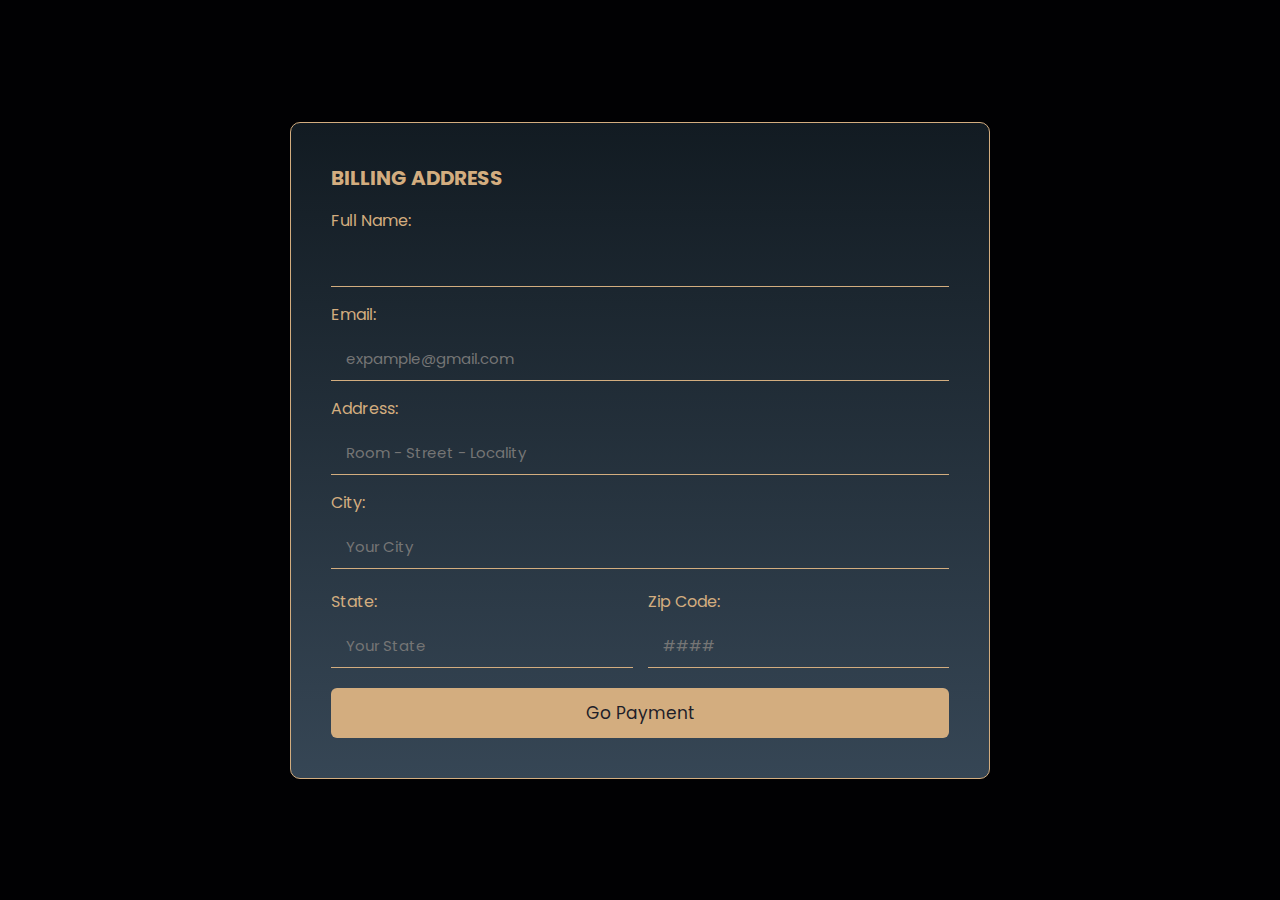
<file: Coffee Website/adress/index.html>
<!DOCTYPE html>
<html lang="en">
    <head>
        <meta charset="UTF-8">
        <meta http-equiv="X-UA-Compatible"content="IE=edge">
        <meta name="viewimport" content="width=device-width, initial-scale=1.0">
        <title>Adress </title>
        <link rel="icon" href="../img/coffeeLogo.jpg" type="image/png">
        <link rel="stylesheet" href="style.css">
    </head>

    <body>
        <div class="container">
            <form action="">
                <div class="row">
                    <div class="column">
                        <h3 class="title">Billing Address</h3>
                            <div class="input-box">
                                <span>Full Name: </span>
                                <input type="text"placerholder="Your Name">
                            </div>
                            <div class="input-box">
                                    <span>Email: </span>
                                    <input type="email"
                                placeholder="expample@gmail.com">
                            </div>
                            <div class="input-box">
                                <span>Address: </span>
                                <input type="text" placeholder="Room - Street - Locality">
                            </div>
                        
                            <div class="input-box">
                                <span>City: </span>
                                <input type="text"
                                placeholder="Your City">
                            </div>
                            <div class="flex">
                                <div class="input-box">
                                    <span>State: </span>
                                    <input type="text"
                                    placeholder="Your State">
                                </div>
                            
                                <div class="input-box">
                                    <span>Zip Code: </span>
                                    <input type="number"
                                    placeholder="####">
                                </div>
                            </div>
                    </div>
                </div>
            <a href="../checkout/index.html">
                <div class="btn">Go Payment</div>
            </a>
        </form>
    </div>

    </body>

</html>
</file>
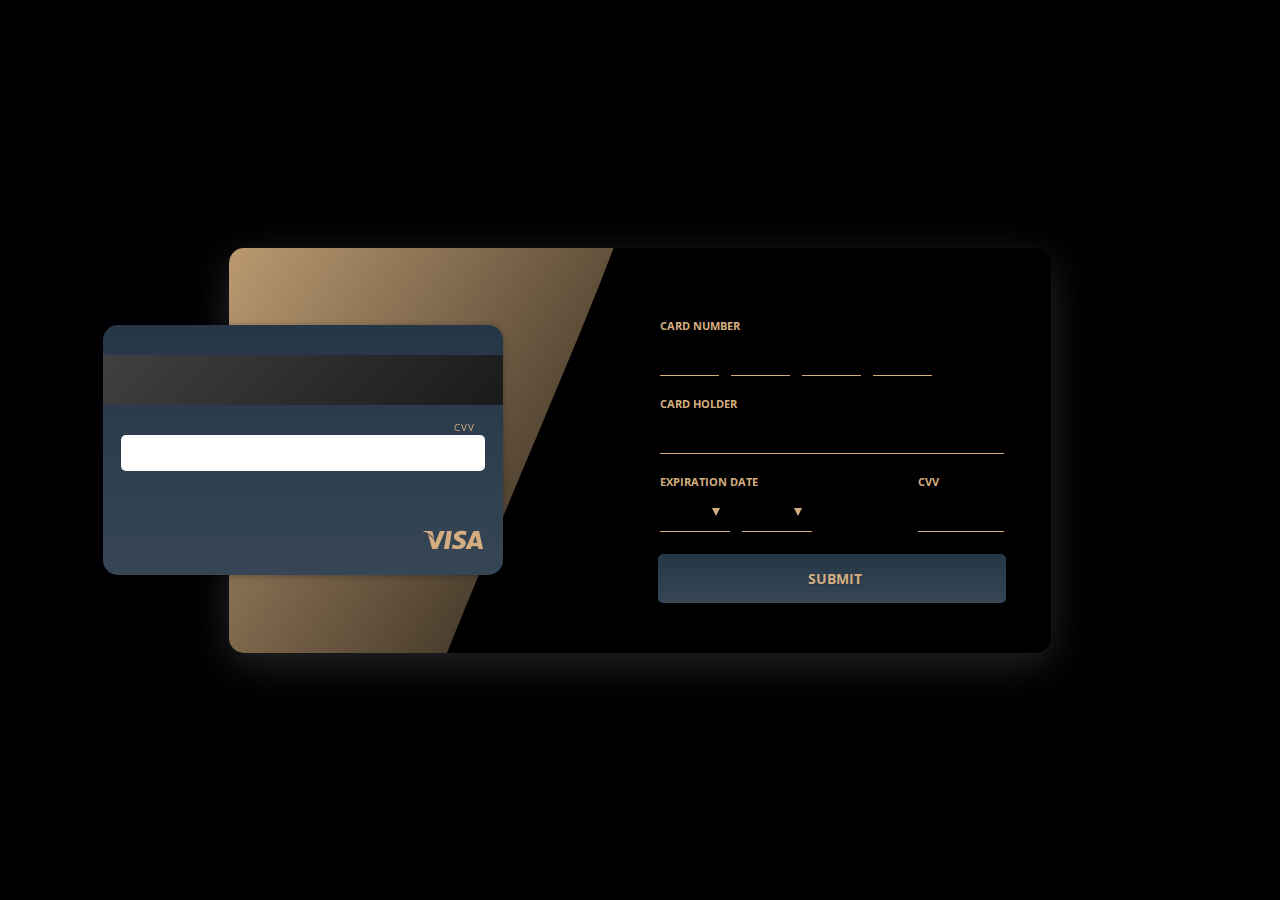
<file: Coffee Website/checkout/index.html>
<!DOCTYPE html>
<html>
<!-- Code by Keyframe Effects -->
<head>
	<title>Responsive Credit Card Form HTML CSS & jQuery</title>
    <meta charset="utf-8" />
	<meta name="viewport" content="width=device-width, initial-scale=1, minimum-scale=1, maximum-scale=1" />
	<link rel="stylesheet" href="style.css">
	<script src="https://ajax.googleapis.com/ajax/libs/jquery/3.6.3/jquery.min.js"></script>
  <link rel="icon" href="../img/coffeeLogo.jpg" type="image/png">
	<link href="https://fonts.googleapis.com/css2?family=Open+Sans:wght@400;500;600;700&display=swap" rel="stylesheet">
  <link 
    rel="stylesheet" 
    href="https://cdnjs.cloudflare.com/ajax/libs/font-awesome/6.5.1/css/all.min.css" 
    integrity="sha512-DTOQO9RWCH3ppGqcWaEA1BIZOC6xxalwEsw9c2QQeAIftl+Vegovlnee1c9QX4TctnWMn13TZye+giMm8e2LwA==" 
    crossorigin="anonymous" 
    referrerpolicy="no-referrer" 
    />
</head>
<body>

<div class="checkout">
	<div><svg viewBox="0 0 500 150" preserveAspectRatio="none" style="border-radius: 15px; position: absolute; top: 0; left: 0; height: 100%; width: 100%;">
    <defs>
      <linearGradient id="gradiente" x1="0%" y1="0%" x2="100%" y2="100%">
        <stop offset="0%" style="stop-color:#d3ad7f;" />
        <stop offset="100%" style="stop-color:#000;" />
      </linearGradient>
    </defs>
    <path d="M208.09,0.00 C384.68,-161.89 -117.80,438.09 200.79,150.00 L-32.18,178.09 L0.00,0.00 Z" style="stroke: none; fill: url(#gradiente);"></path>
  </svg>
	</div>
	
  <div class="credit-card-box">
    <div class="flip">
      <div class="front">
        <div class="chip"></div>
        <div class="logo">
          <svg version="1.1" id="visa" xmlns="http://www.w3.org/2000/svg" xmlns:xlink="http://www.w3.org/1999/xlink" x="0px" y="0px"
               width="47.834px" height="47.834px" viewBox="0 0 47.834 47.834" style="enable-background:new 0 0 47.834 47.834;">
            <g>
              <g>
                <path d="M44.688,16.814h-3.004c-0.933,0-1.627,0.254-2.037,1.184l-5.773,13.074h4.083c0,0,0.666-1.758,0.817-2.143
                         c0.447,0,4.414,0.006,4.979,0.006c0.116,0.498,0.474,2.137,0.474,2.137h3.607L44.688,16.814z M39.893,26.01
                         c0.32-0.819,1.549-3.987,1.549-3.987c-0.021,0.039,0.317-0.825,0.518-1.362l0.262,1.23c0,0,0.745,3.406,0.901,4.119H39.893z
                         M34.146,26.404c-0.028,2.963-2.684,4.875-6.771,4.875c-1.743-0.018-3.422-0.361-4.332-0.76l0.547-3.193l0.501,0.228
                         c1.277,0.532,2.104,0.747,3.661,0.747c1.117,0,2.313-0.438,2.325-1.393c0.007-0.625-0.501-1.07-2.016-1.77
                         c-1.476-0.683-3.43-1.827-3.405-3.876c0.021-2.773,2.729-4.708,6.571-4.708c1.506,0,2.713,0.31,3.483,0.599l-0.526,3.092
                         l-0.351-0.165c-0.716-0.288-1.638-0.566-2.91-0.546c-1.522,0-2.228,0.634-2.228,1.227c-0.008,0.668,0.824,1.108,2.184,1.77
                         C33.126,23.546,34.163,24.783,34.146,26.404z M0,16.962l0.05-0.286h6.028c0.813,0.031,1.468,0.29,1.694,1.159l1.311,6.304
                         C7.795,20.842,4.691,18.099,0,16.962z M17.581,16.812l-6.123,14.239l-4.114,0.007L3.862,19.161
                         c2.503,1.602,4.635,4.144,5.386,5.914l0.406,1.469l3.808-9.729L17.581,16.812L17.581,16.812z M19.153,16.8h3.89L20.61,31.066
                         h-3.888L19.153,16.8z"/>
              </g>
            </g>
          </svg>
        </div>
        <div class="number"></div>
        <div class="card-holder">
          <label>Card holder</label>
          <div></div>
        </div>
        <div class="card-expiration-date">
          <label>Expires</label>
          <div></div>
        </div>
      </div>
      <div class="back">
        <div class="strip"></div>
        <div class="logo">
          <svg version="1.1" id="visa" xmlns="http://www.w3.org/2000/svg" xmlns:xlink="http://www.w3.org/1999/xlink" x="0px" y="0px"
               width="47.834px" height="47.834px" viewBox="0 0 47.834 47.834" style="enable-background:new 0 0 47.834 47.834;">
            <g>
              <g>
                <path d="M44.688,16.814h-3.004c-0.933,0-1.627,0.254-2.037,1.184l-5.773,13.074h4.083c0,0,0.666-1.758,0.817-2.143
                         c0.447,0,4.414,0.006,4.979,0.006c0.116,0.498,0.474,2.137,0.474,2.137h3.607L44.688,16.814z M39.893,26.01
                         c0.32-0.819,1.549-3.987,1.549-3.987c-0.021,0.039,0.317-0.825,0.518-1.362l0.262,1.23c0,0,0.745,3.406,0.901,4.119H39.893z
                         M34.146,26.404c-0.028,2.963-2.684,4.875-6.771,4.875c-1.743-0.018-3.422-0.361-4.332-0.76l0.547-3.193l0.501,0.228
                         c1.277,0.532,2.104,0.747,3.661,0.747c1.117,0,2.313-0.438,2.325-1.393c0.007-0.625-0.501-1.07-2.016-1.77
                         c-1.476-0.683-3.43-1.827-3.405-3.876c0.021-2.773,2.729-4.708,6.571-4.708c1.506,0,2.713,0.31,3.483,0.599l-0.526,3.092
                         l-0.351-0.165c-0.716-0.288-1.638-0.566-2.91-0.546c-1.522,0-2.228,0.634-2.228,1.227c-0.008,0.668,0.824,1.108,2.184,1.77
                         C33.126,23.546,34.163,24.783,34.146,26.404z M0,16.962l0.05-0.286h6.028c0.813,0.031,1.468,0.29,1.694,1.159l1.311,6.304
                         C7.795,20.842,4.691,18.099,0,16.962z M17.581,16.812l-6.123,14.239l-4.114,0.007L3.862,19.161
                         c2.503,1.602,4.635,4.144,5.386,5.914l0.406,1.469l3.808-9.729L17.581,16.812L17.581,16.812z M19.153,16.8h3.89L20.61,31.066
                         h-3.888L19.153,16.8z"/>
              </g>
            </g>
          </svg>

        </div>
        <div class="cvv">
          <label>CVV</label>
          <div></div>
        </div>
      </div>
    </div>
  </div>
  
  <form class="form" autocomplete="off" novalidate>
    <fieldset>
      <label for="card-number">Card Number</label>
      <input type="num" id="card-number" class="input-cart-number" maxlength="4" />
      <input type="num" id="card-number-1" class="input-cart-number" maxlength="4" />
      <input type="num" id="card-number-2" class="input-cart-number" maxlength="4" />
      <input type="num" id="card-number-3" class="input-cart-number" maxlength="4" />
    </fieldset>
    <fieldset>
      <label for="card-holder">Card holder</label>
      <input type="text" id="card-holder" />
    </fieldset>
    <fieldset class="fieldset-expiration">
      <label for="card-expiration-month">Expiration date</label>
      <div class="select">
        <select id="card-expiration-month">
          <option></option>
          <option>01</option>
          <option>02</option>
          <option>03</option>
          <option>04</option>
          <option>05</option>
          <option>06</option>
          <option>07</option>
          <option>08</option>
          <option>09</option>
          <option>10</option>
          <option>11</option>
          <option>12</option>
        </select>
      </div>
      <div class="select">
        <select id="card-expiration-year">
          <option></option>
          <option>2024</option>
          <option>2025</option>
          <option>2026</option>
          <option>2027</option>
          <option>2028</option>
          <option>2029</option>
          <option>2030</option>
          <option>2031</option>
          <option>2032</option>
          <option>2033</option>
          <option>2034</option>
        </select>
      </div>
    </fieldset>
    <fieldset class="fieldset-cvv">
      <label for="card-cvv">CVV</label>
      <input type="text" id="card-cvv" maxlength="3" />
    </fieldset>
    <div class="btn" id="submit"><i class="fa fa-lock"></i> submit</div>
  </form>
</div>

<div class="popup center">  
  <div class="icon">
      <i class="fa fa-check"></i>
  </div>

  <div class="title">
      Success!
  </div>

  <div class="description">
      Your order has been succesfully paid!
  </div>

  <div class="dismiss-btn">
    <a href="../index.html">
      <button id="dismiss-popup-btn">Dismiss</button>
    </a>
  </div>
</div>

<script src="script.js"></script>

</body>
</html>
</file>
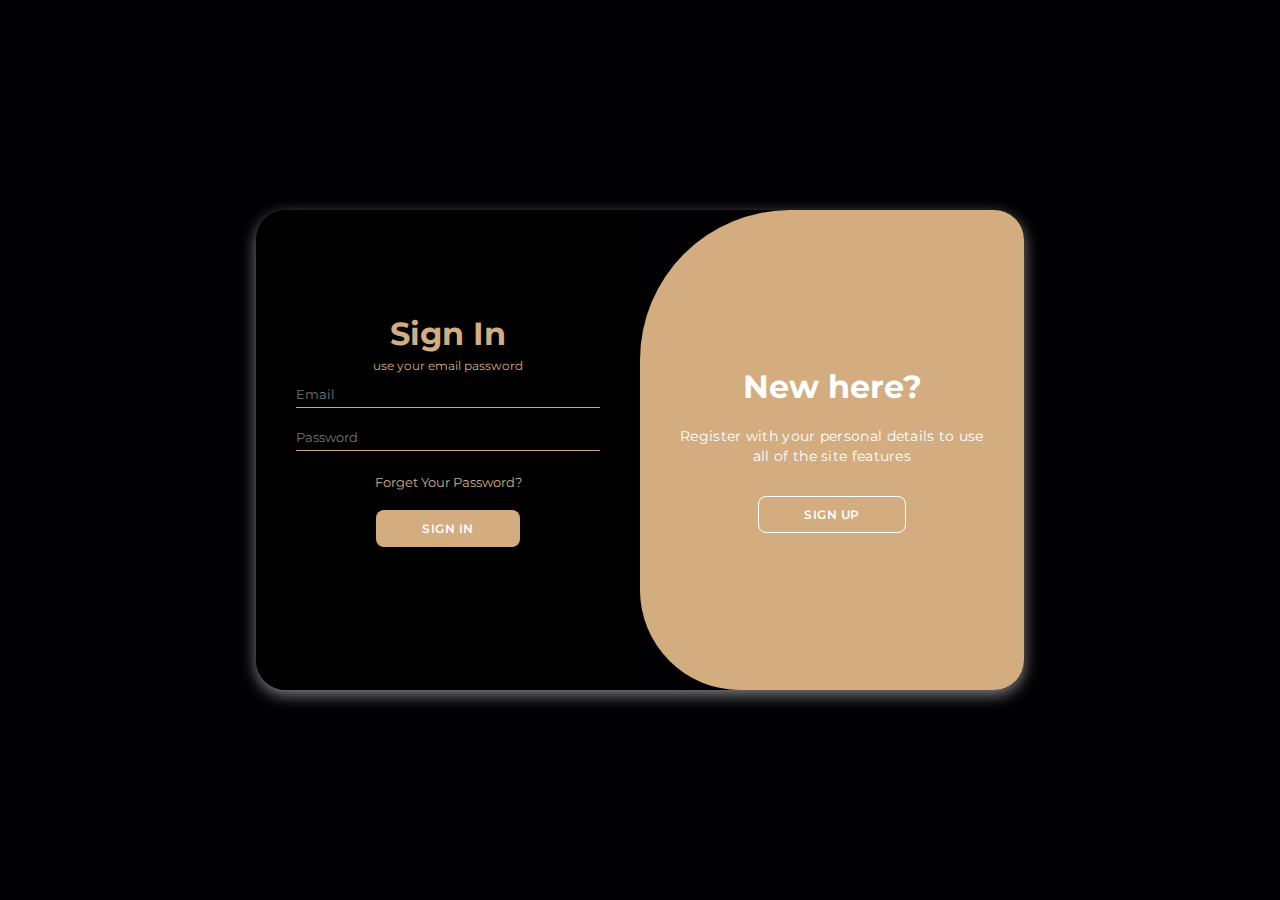
<file: Coffee Website/login/index.html>
<!DOCTYPE html>
<html lang="en">
    <head>
        <meta charset = UTF-8>
        <meta name="viewport" content="width=device-width, initial-scale=1.0">
        <link rel="icon" href="img/coffeeLogo.jpg" type="image/png">
        <link rel="stylesheet" href="https://cdnjs.cloudflare.com/ajax/libs/font-awesome/6.5.2/css/all.min.css">
        <link rel="stylesheet" href="style.css">
        <title>Login Page</title>
    </head>
    <body>
        <div class="container" id="container">
            <div class="form-container sign-up">
                <form>
                    <h1>Create Account</h1>
                    <span>use your email to register</span>
                    <input type="text" placeholder="Name">
                    <input type="email" placeholder="Email">
                    <input type="password" placeholder="Password">
                    <button id="signUpButton">Sign Up</button>
                </form>
            </div>
            <div class="form-container sign-in">
                <form>
                    <h1>Sign In</h1>
                    <span>use your email password</span>
                    <input id="email" type="email" placeholder="Email">
                    <input id="password" type="password" placeholder="Password">
                    <a href="">Forget Your Password?</a>
                    <button id="signInButton">Sign In</button>
                    <p id="message"></p>
                </form>
            </div>
            <div class="toggle-container">
                <div class="toggle">
                    <div class="toggle-panel toggle-left">
                        <h1>Welcome Back</h1>
                        <p>Enter your personal details to use all of the site features</p>
                        <button class="hidden" id="login">Sign In</button>
                    </div>
                    <div class="toggle-panel toggle-right">
                        <h1>New here?</h1>
                        <p>Register with your personal details to use all of the site features</p>
                        <button class="hidden" id="register">Sign Up</button>
                    </div>
                </div>
            </div>
        </div>
        <div class="popup center">  
            <div class="icon">
                <i class="fa fa-check"></i>
            </div>
            <div class="title">
                Welcome!
            </div>
            <div class="description">
                Your account has been created!
            </div>
            <div class="dismiss-btn">
                <a href="">
                    <button id="dismiss-popup-btn">Got it</button>
                </a>
            </div>
        </div>
        <script src="script.js"></script>
    </body>
</html>
</file>
<file: Coffee Website/adress/style.css>
@import url('https://fonts.googleapis.com/css2?family=Poppins:ital,wght@0,100;0,200;0,300;0,400;0,500;0,600;0,700;0,800;0,900;1,100;1,200;1,300;1,400;1,500;1,600;1,700;1,800;1,900&display=swap');

*{
    margin: 0;
    padding: 0;
    box-sizing: border-box;
    font-family: 'Poppins', sans-serif;    
}

:root{
    --main-color:#d3ad7f;
    --black:#1e1e29;
    --bg:#010103;
    --text: #fff;
}

a{
 color: transparent;   
}

body{
    background: var(--bg);
}

.container{
    display: flex;
    justify-content: center;
    align-items: center;
    min-height: 100vh;
    background: var(--bg);
    color: var(--main-color);
    padding: 25px;
}

.container form{
    border: 1px solid var(--main-color);
    width: 700px;
    padding: 40px;
	background: linear-gradient(180deg, #121b22, #364655);
    border-radius: 10px;
}

form .row{
    display: flex;
    gap: 15px;

}
.row .column{
    flex: 1 1 250px;
}

.column .title{
    font-size: 20px;
    color: var(--main-color);
    text-transform: uppercase;
    margin-bottom: 5px;
}

.column .input-box{
    margin: 15px 0;
}

.input-box span{
    display: block;
    margin-bottom: 10px;
}

.input-box input{
    background-color: transparent;
    color: var(--main-color);
    width: 100%;
    padding: 10px 15px;
    border: none;
    border-bottom: 1px solid var(--main-color);
    font-size: 15px;
}

.column .flex{
    display: flex;
    gap: 15px;
}

.flex .input-box{
    margin-top: 5px;
}

.column .flex{
    display: flex;
    gap: 15px;
}

.flex .input-box{
    margin-top: 5px;
}

form .btn{
    width: 100%;
    padding: 12px;
    text-align: center;
    border: 1px solid var(--black);
    background: var(--main-color);
    border: none;
    outline: none;
    border-radius: 6px;
    font-size: 17px;
    color: var(--black);
    margin-top: 5px;
    cursor: pointer;
    transition: .5s;
}

form .btn:hover{
    background: var(--black);
    border: 1px solid var(--main-color);
    color: var(--main-color);
}
</file>
<file: Coffee Website/checkout/style.css>
*,
*::before,
*::after {
	box-sizing: border-box;
}

:root{
    --main-color:#d3ad7f;
    --black:#1e1e29;
    --bg:#010103;
    --text: #fff;
}

html,
body {
	min-height: 100%;
	font-family: "Open Sans", sans-serif;
	height: 100%;
	display: flex;
	justify-content: center;
	align-items: center;
	width: 100%; 
	background-color:#010103;
}

.btn {
	display: block;
	background: #bded7d;
	color: #d3ad7f;
	text-decoration: none;
	margin: 20px 0;
	padding: 15px 15px;
	border-radius: 5px;
	position: relative;
}
.btn::after {
	content: "";
	position: absolute;
	z-index: 1;
	top: 0;
	left: 0;
	width: 100%;
	height: 100%;
	transition: all 0.2s ease-in-out;
	box-shadow: inset 0 3px 0 rgba(0, 0, 0, 0), 0 3px 3px rgba(0, 0, 0, 0.2);
	border-radius: 5px;
}
.btn:hover::after {
	background: rgba(0, 0, 0, 0.1);
	box-shadow: inset 0 3px 0 rgba(0, 0, 0, 0.2);
}

.form fieldset {
	border: none;
	padding: 0;
	padding: 10px 0;
	position: relative;
	clear: both;
}
.form fieldset.fieldset-expiration {
	float: left;
	width: 60%;
}
.form fieldset.fieldset-expiration .select {
	width: 70px;
	margin-right: 12px;
	float: left;
}
.form fieldset.fieldset-cvv {
	clear: none;
	float: right;
	width: 86px;
}
.form fieldset label {
	display: block;
	text-transform: uppercase;
	font-size: 11px;
	color: #d3ad7f;
	margin-bottom: 5px;
	font-weight: bold;
}
.form fieldset input,
.form fieldset .select {
	width: 100%;
	height: 38px;
	color: #d3ad7f;
	padding: 10px;
	border-radius: 0;
	font-size: 15px;
	outline: none !important;
	border: none;
	border-bottom: 1px solid #d3ad7f;
	background: transparent;
}
.form fieldset input.input-cart-number,
.form fieldset .select.input-cart-number {
	width: 59px;
	display: inline-block;
	margin-right: 8px;
	background: transparent;
}
.form fieldset input.input-cart-number:last-child,
.form fieldset .select.input-cart-number:last-child {
	margin-right: 0;
}
.form fieldset .select {
	position: relative;
}
.form fieldset .select::after {
	content: "";
	border-top: 8px solid #d3ad7f;
	border-left: 4px solid transparent;
	border-right: 4px solid transparent;
	position: absolute;
	z-index: 2;
	top: 14px;
	right: 10px;
	pointer-events: none;
}
.form fieldset .select select {
	-webkit-appearance: none;
	-moz-appearance: none;
	appearance: none;
	position: absolute;
	padding: 0;
	border: none;
	width: 100%;
	outline: none !important;
	top: 6px;
	left: 6px;
	background: none;
	height: 80%;
}
.form fieldset .select select :-moz-focusring {
	color: transparent;
	text-shadow: 0 0 0 #d3ad7f;
}
.form .btn {
	width: 100%;
	align-content: center;
	text-align: center;
	font-size: .85rem;
	outline: none !important;
	background: linear-gradient(180deg, #253646, #364655);
	text-transform: uppercase;
	font-weight: bold;
	border: none;
	box-shadow: none;
	text-shadow: 0 1px 2px rgba(0, 0, 0, 0.2);
	margin-top: 90px;
	cursor: pointer;
}
.form .btn .fa {
	margin-right: 6px;
}

.checkout {
	display: flex;
    justify-content: space-between;
    align-items: center;
    margin: 0 auto;
    position: relative;
    width: 45%;
    background: #000;
    border-radius: 15px;
    padding: 60px 45px 30px;
    box-shadow: 0 10px 40px rgb(255 255 255 / 15%);
}

.credit-card-box {
	perspective: 1000;
	width: 370px;
	height: 280px;
	transform: translateX(-40%);
}
.credit-card-box:hover .flip, .credit-card-box.hover .flip {
	transform: rotateY(180deg);
}
.credit-card-box .front,
.credit-card-box .back {
	width: 400px;
	height: 250px;
	border-radius: 15px;
	-webkit-backface-visibility: hidden;
	backface-visibility: hidden;
	background: linear-gradient(180deg, #253646, #364655);
	position: absolute;
	color: #d3ad7f;
	top: 0;
	left: 0;
	text-shadow: 0 1px 1px rgba(0, 0, 0, 0.3);
	box-shadow: 0 1px 6px rgba(0, 0, 0, 0.3);
}
.credit-card-box .front::before,
.credit-card-box .back::before {
	content: "";
	position: absolute;
	width: 100%;
	height: 100%;
	top: 0;
	left: 0;
	background: url("http://cdn.flaticon.com/svg/44/44386.svg") no-repeat center;
	background-size: cover;
	opacity: 0.05;
}
.credit-card-box .flip {
	transition: 0.6s;
	transform-style: preserve-3d;
	position: relative;
}
.credit-card-box .logo {
	position: absolute;
	top: 9px;
	right: 20px;
	width: 60px;
}
.credit-card-box .logo svg {
	width: 100%;
	height: auto;
	fill: #d3ad7f;
}
.credit-card-box .front {
	z-index: 2;
	transform: rotateY(0deg);
}
.credit-card-box .back {
	transform: rotateY(180deg);
}
.credit-card-box .back .logo {
	top: 185px;
}
.credit-card-box .chip {
	position: absolute;
	width: 60px;
	height: 45px;
	top: 20px;
	left: 20px;
	background: linear-gradient(135deg, #eac34d 0%, #eac34d 44%, #eac34d 100%);
	border-radius: 8px;
}
.credit-card-box .chip::before {
	content: "";
	position: absolute;
	top: 0;
	bottom: 0;
	left: 0;
	right: 0;
	margin: auto;
	border: 4px solid rgba(128, 128, 128, 0.1);
	width: 80%;
	height: 70%;
	border-radius: 5px;
}
.credit-card-box .strip {
	background: linear-gradient(135deg, #404040, #1a1a1a);
	position: absolute;
	width: 100%;
	height: 50px;
	top: 30px;
	left: 0;
}
.credit-card-box .number {
	position: absolute;
	margin: 0 auto;
	top: 103px;
	left: 19px;
	font-size: 36px;
}
.credit-card-box label {
	font-size: 10px;
	letter-spacing: 1px;
	text-shadow: none;
	text-transform: uppercase;
	font-weight: normal;
	display: block;
	margin-bottom: 3px;
}
.credit-card-box .card-holder,
.credit-card-box .card-expiration-date {
	position: absolute;
	margin: 0 auto;
	top: 180px;
	left: 19px;
	font-size: 22px;
	text-transform: capitalize;
}
.credit-card-box .card-expiration-date {
	text-align: right;
	left: auto;
	right: 20px;
}
.credit-card-box .cvv {
	height: 36px;
	background: #fff;
	width: 91%;
	border-radius: 5px;
	top: 110px;
	left: 0;
	right: 0;
	position: absolute;
	margin: 0 auto;
	color: #000;
	text-align: right;
	padding: 10px;
}
.credit-card-box .cvv label {
	margin: -25px 0 8px;
	color: #d3ad7f;
}

.center {
    position: absolute;
    top:50%;
    left:50%;
    transform: translate(-50%, -50%);
}

.center {
    position: absolute;
    top:50%;
    left:50%;
    transform: translate(-50%, -50%);
}

.popup{
    width: 350px;
    height: 280px;
    padding: 30px 20px;
    background: var(--black);
    border-radius: 10px;
    border: 1px solid var(--main-color);
    box-sizing: border-box;
    z-index: 2;
    text-align: center;
    opacity: 0;
    top: -200%;
    transform: translate(-50%, -50%) scale(0.5);
    transition: opacity 300ms ease-in-out,
                top 1000ms ease-in-out,
                transform 1000ms ease-in-out;
}
.popup.active{
    opacity: 1;
    top: 50%;
    transform: translate(-50%, -50%) scale(1);
    transition: transform 300ms cubic-bezier(0.18, 0.89, 0.43, 1.19);
    
}
.popup .icon {
    margin: 5px 0px;
    width: 50px;
    height: 50px;
    border: 2px solid var(--main-color);
    text-align: center;
    display: inline-block;
    border-radius: 50%;
    line-height: 60px;
}
.popup .icon i.fa {
    font-size: 30px;
    font-weight: bolder;
    color: var(--main-color);
}
.popup .title{
    margin: 5px 0px;
    font-size: 30px;
    font-weight: 600;
    color: var(--main-color);
}
.popup .description {
    color:  var(--text);
    font-size: 15px;
    padding: 5px;
}
.popup .dismiss-btn {
    margin-top: 15px;
}
.popup .dismiss-btn button {
    padding: 10px 20px;
    background: var(--main-color);
    color:  var(--black);
    border: 1px solid   var(--main-color);
    font-size: 16px;
    font-weight: 600;
    outline: none;
    border-radius: 10px;
    transition: all 300ms ease-in-out;
}
.popup .dismiss-btn button:hover{
    color: var(--main-color);
    background: transparent;
    border-color: var(--main-color);
}
.popup > div{
    top: 0px;
    opacity:1;
}
.popup.active .icon{
    transition: all 300ms ease-in-out 250ms;
}
.popup.active .title{
    transition: all 300ms ease-in-out 250ms;
}
.popup.active .description{
    transition: all 300ms ease-in-out 350ms;
}
.popup.active .dismiss-btn{
    transition: all 300ms ease-in-out 400ms;
}
@media only screen and (max-width: 1400px) and (min-width: 770px)  {
	.checkout {
		width: 65%;
	}
}

@media (max-width: 769px) {
	html, body {
		height: auto;
	}
	.checkout {
		display: block;
		width: 95%;
		padding: 20px 15px 20px;
		box-shadow: none;
	}
	.credit-card-box {
		width: 97%;
		transform: unset;
		margin: 0 auto;
	}
	.credit-card-box .front, .credit-card-box .back {
		width: 100%;
	}
	.checkout svg {
		display: none;
	}
	.credit-card-box .number {
		font-size: 30px;
	}
	.form fieldset input.input-cart-number, .form fieldset .select.input-cart-number {
		width: 65px;
	}
}
</file>
<file: Coffee Website/login/style.css>
@import url('https://fonts.googleapis.com/css2?family=Montserrat:wght@300;400;500;600;700&display=swap');

:root{
    --main-color:#d3ad7f;
    --black:#1e1e29;
    --bg:#010103;
    --text: #fff;
}

* {
    margin: 0;
    padding: 0;
    box-sizing: border-box;
    font-family: 'Montserrat', sans-serif;
}

body{
    background-color: #010103;
    display: flex;
    align-items:center;
    justify-content:center;
    flex-direction: column;
    height: 100vh;
}

.container{
    background-color: #010103;
    border-radius: 30px;
    box-shadow: 0 5px 15px rgba(255, 255, 255, 0.5);
    position: relative;
    overflow: hidden;
    width: 768px;
    max-width: 100%;
    min-height: 480px;
}
.container p{
    font-size:14px;
    line-height: 20px;
    letter-spacing: 0.3px;
    margin: 20px 0;
}

.container span{
    color: #d3ad7f;
    font-size: 12px;
}

.container a{
    color: #d3ad7f;
    font-size: 13px;
    text-decoration: none;
    margin: 15px 0 10px;
    transition: 0.3s ease;
}
.container a:hover{
    color: #fff;
}

.container button {
    background-color: #d3ad7f;
    color: #fff;
    font-size: 12px;
    padding: 10px 45px;
    border: 1px solid transparent;
    border-radius: 8px;
    font-weight: 600;
    letter-spacing: 0.5px;
    text-transform: uppercase;
    margin-top: 10px;
    cursor: pointer;
    transition: 0.3s ease;
}

.container button:hover {
    background-color: transparent;
    color: #d3ad7f;
    border: 1px solid;
    border-color: #d3ad7f;
}

.container button.hidden{
    background-color: transparent;
    border-color: #fff;
    color:#fff;
    transition: 0.3s ease;
}

.container button.hidden:hover{
    background-color: #010103;
    border-color: #010103;
    color:#d3ad7f;
}

.container form{
    background-color: #000;
    display: flex;
    align-items: center;
    justify-content: center;
    flex-direction: column;
    padding: 0 40px;
    height: 100%;
}

.container input {
    border: none;
    margin: 8px 0;
    padding: 5px 0; 
    font-size: 13px;
    width: 100%;
    outline: none;
    border-bottom: 1px solid #d3ad7f; 
    background-color: transparent; 
    color: #d3ad7f;
}


.form-container{
    position: absolute;
    top: 0;
    height: 100%;
    transition: all 0.6s ease-in-out;
}

.sign-in{
    left: 0;
    width: 50%;
    z-index: 2;
}

.container.active .sign-in{
    transform: translateX(100%);
}

.sign-up{
    left: 0;
    width: 50%;
    opacity:0;
    z-index: 1;
}

.container.active .sign-up{
    transform: translateX(100%);
    opacity: 1;
    z-index: 5;
    animation: move 0.6s;
}


@keyframes move{
    0%, 49.99%{
        opacity: 0;
        z-index: 1;
    }
    50%, 100%{
        opacity: 1;
        z-index: 5;
    }
}

.toggle-container{
    position: absolute;
    top: 0;
    left: 50%;
    width: 50%;
    height: 100%;
    overflow: hidden;
    transition: all 0.6s ease-in-out;
    border-radius: 150px 0 0 100px;
    z-index: 1000;
}

.container.active .toggle-container{
    transform: translateX(-100%);
    border-radius: 0 150px 100px 0;
}

.toggle{
    background-color: #d3ad7f;
    height: 100%;
    background: #d3ad7f;
    color: #fff;
    position: relative;
    left: -100%;
    height: 100%;
    width: 200%;
    transform: translateX(0);
    transition: all 0.6ss ease-in-out;

}

.container.active .toggle{
    transform: translateX(50%);
}

.toggle-panel{
    position:absolute;
    width: 50%;
    height: 100%;
    display: flex;
    align-items: center;
    justify-content: center;
    flex-direction: column;
    padding: 0 30px;
    text-align: center;
    top: 0;
    transform: translateX(0);
    transition: all 0.6s ease-in-out;
}

.toggle-left{
    transform: translateX(-200%);
}

.container.active .toggle-left{
    transform: translateX(0);
}

.toggle-right{
    right: 0;
    transform: translateX(0);
}

.container.active .toggle-right{
    transform: translateX(200%);
}

.sign-in h1 {
    color: #d3ad7f;
    margin-bottom: 5px; 
}

.sign-up h1 {
    color: #d3ad7f;
    margin-bottom: 5px;
}

.center {
    position: absolute;
    top:50%;
    left:50%;
    transform: translate(-50%, -50%);
}

/*Popup card*/
.popup{
    width: 350px;
    height: 280px;
    padding: 30px 20px;
    background: var(--black);
    border-radius: 10px;
    border: 1px solid var(--main-color);
    box-sizing: border-box;
    z-index: 2;
    text-align: center;
    opacity: 0;
    top: -200%;
    transform: translate(-50%, -50%) scale(0.5);
    transition: opacity 300ms ease-in-out,
                top 1000ms ease-in-out,
                transform 1000ms ease-in-out;
    z-index: 1001;
}

.popup.active{
    opacity: 1;
    top: 50%;
    transform: translate(-50%, -50%) scale(1);
    transition: transform 300ms cubic-bezier(0.18, 0.89, 0.43, 1.19);
    
}

.popup .icon {
    margin: 5px 0px;
    width: 50px;
    height: 50px;
    border: 2px solid var(--main-color);
    text-align: center;
    display: inline-block;
    border-radius: 50%;
    line-height: 60px;
}

.popup .icon i.fa {
    font-size: 30px;
    font-weight: bolder;
    color: var(--main-color);
}

.popup .title{
    margin: 5px 0px;
    font-size: 30px;
    font-weight: 600;
    color: var(--main-color);
}

.popup .description {
    color:  var(--text);
    font-size: 15px;
    padding: 5px;
}

.popup .dismiss-btn {
    margin-top: 15px;
}

.popup .dismiss-btn button {
    padding: 10px 20px;
    background: var(--main-color);
    color:  var(--black);
    border: 1px solid   var(--main-color);
    font-size: 16px;
    font-weight: 600;
    outline: none;
    border-radius: 10px;
    transition: all 300ms ease-in-out;
}

.popup .dismiss-btn button:hover{
    color: var(--main-color);
    background: transparent;
    border-color: var(--main-color);
}

.popup > div{
    top: 0px;
    opacity:1;
}
</file>
